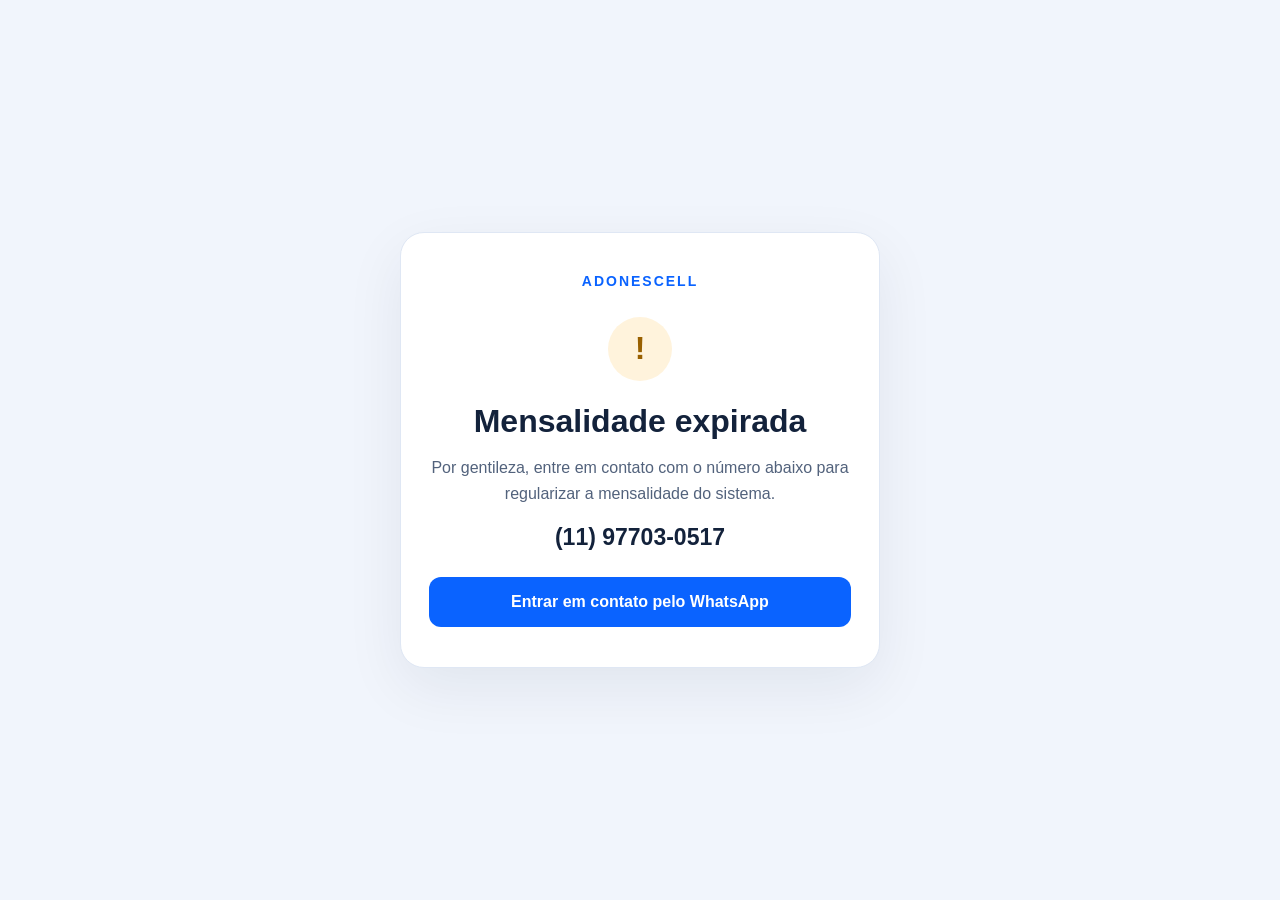
<file: index.html>
<!DOCTYPE html>
<html lang="pt-BR">
<head>
  <meta charset="UTF-8">
  <meta name="viewport" content="width=device-width, initial-scale=1">
  <meta name="robots" content="noindex,nofollow">
  <meta name="theme-color" content="#0a63ff">
  <title>Mensalidade expirada | ADONESCELL</title>
  <style>
    *{box-sizing:border-box}
    body{margin:0;min-height:100vh;min-height:100svh;display:grid;place-items:center;padding:24px;background:#f1f5fc;color:#13223b;font-family:Arial,sans-serif}
    main{width:100%;max-width:480px;padding:40px 28px;text-align:center;background:#fff;border:1px solid #dfe7f4;border-radius:24px;box-shadow:0 20px 60px #13223b12}
    .brand{margin:0 0 28px;color:#0a63ff;font-weight:800;letter-spacing:2px;font-size:14px}
    .icon{display:grid;place-items:center;margin:0 auto 22px;width:64px;height:64px;border-radius:50%;background:#fff3dc;color:#996000;font-size:32px;font-weight:bold}
    h1{margin:0 0 16px;font-size:clamp(25px,6vw,32px);line-height:1.15}
    p{margin:0 0 14px;font-size:16px;line-height:1.6;color:#52627c}
    .phone{display:inline-block;margin:4px 0 26px;color:#13223b;font-size:23px;font-weight:bold;text-decoration:none}
    .button{display:block;padding:16px;background:#0a63ff;color:white;border-radius:12px;text-decoration:none;font-size:16px;font-weight:bold}
    .button:hover{background:#084fc9}
    a:focus-visible{outline:3px solid #996000;outline-offset:5px}
    @media(max-width:360px){main{padding:32px 18px}.phone{font-size:21px}}
  </style>
</head>
<body>
  <main aria-labelledby="notice-title">
    <div class="brand">ADONESCELL</div>
    <div class="icon" aria-hidden="true">!</div>
    <h1 id="notice-title">Mensalidade expirada</h1>
    <p>Por gentileza, entre em contato com o número abaixo para regularizar a mensalidade do sistema.</p>
    <a class="phone" href="tel:+5511977030517">(11) 97703-0517</a>
    <a class="button" href="https://wa.me/5511977030517?text=Ol%C3%A1%21%20Gostaria%20de%20regularizar%20a%20mensalidade%20do%20sistema%20ADONESCELL.">Entrar em contato pelo WhatsApp</a>
  </main>
</body>
</html>
</file>
